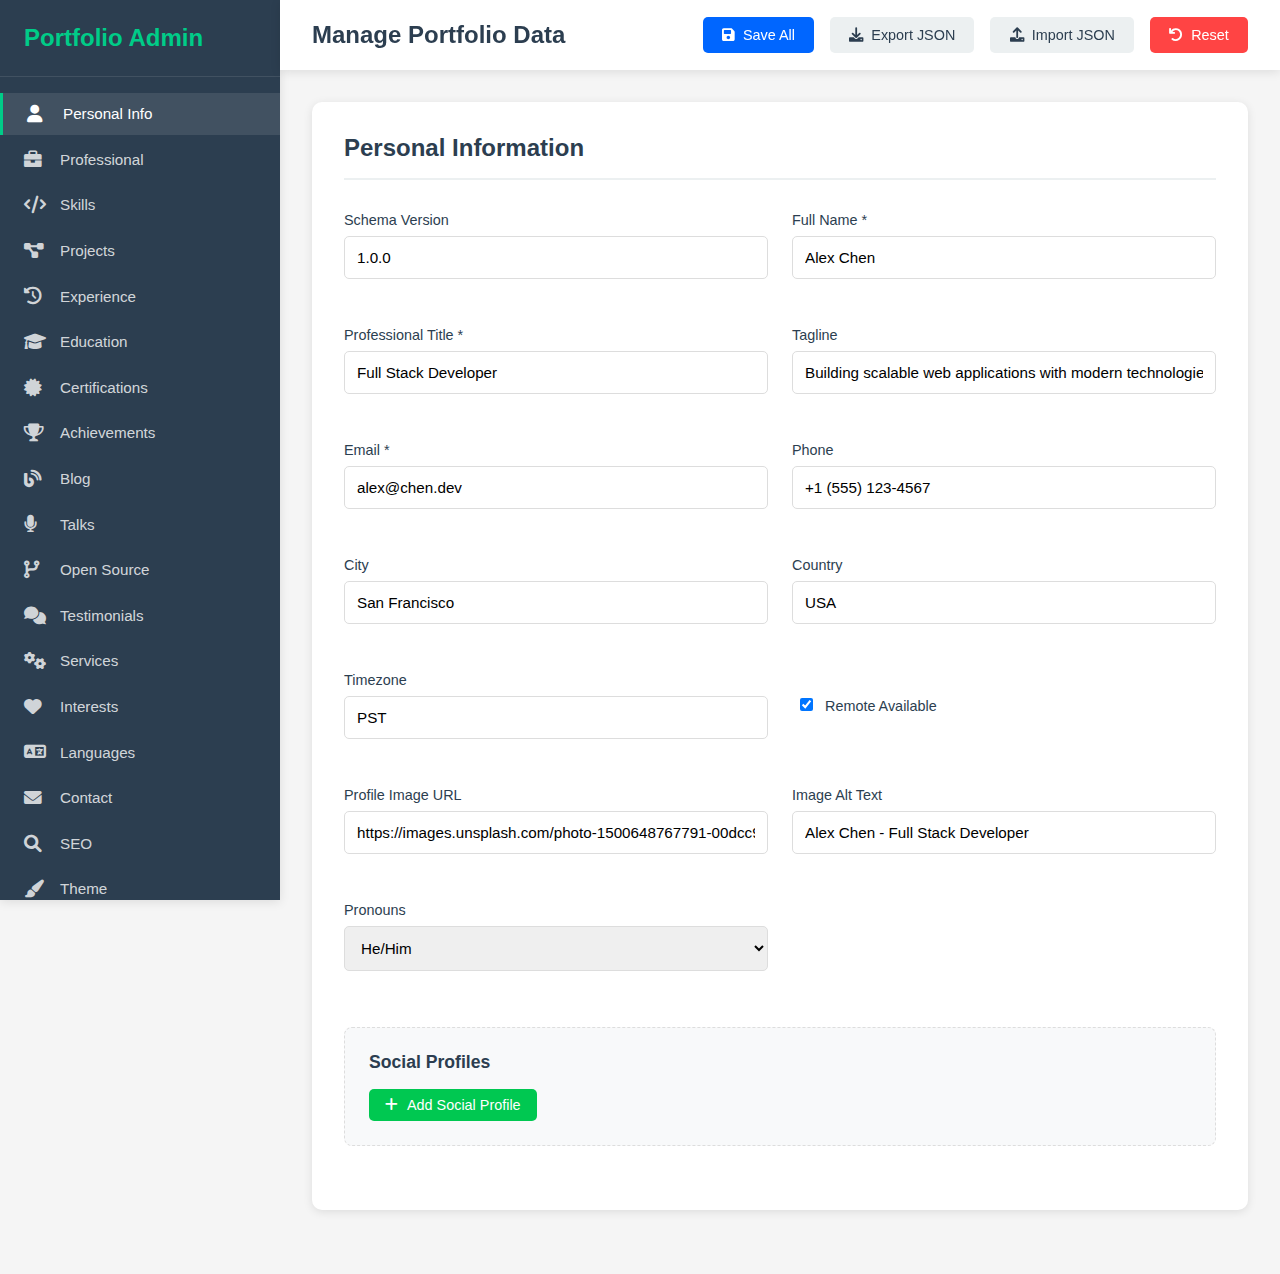
<file: admin.html>
<!DOCTYPE html>
<html lang="en">
<head>
    <meta charset="UTF-8">
    <meta name="viewport" content="width=device-width, initial-scale=1.0">
    <title>Portfolio Admin - Manage Your Data</title>
    <link rel="stylesheet" href="css/admin.css">
    <link rel="stylesheet" href="https://cdnjs.cloudflare.com/ajax/libs/font-awesome/6.0.0/css/all.min.css">
</head>
<body>
    <div class="admin-container">
        <!-- Sidebar -->
        <aside class="sidebar">
            <div class="sidebar-header">
                <h2>Portfolio Admin</h2>
            </div>
            <nav class="sidebar-nav">
                <ul>
                    <li><a href="#personal" class="nav-link active"><i class="fas fa-user"></i> Personal Info</a></li>
                    <li><a href="#professional" class="nav-link"><i class="fas fa-briefcase"></i> Professional</a></li>
                    <li><a href="#skills" class="nav-link"><i class="fas fa-code"></i> Skills</a></li>
                    <li><a href="#projects" class="nav-link"><i class="fas fa-project-diagram"></i> Projects</a></li>
                    <li><a href="#experience" class="nav-link"><i class="fas fa-history"></i> Experience</a></li>
                    <li><a href="#education" class="nav-link"><i class="fas fa-graduation-cap"></i> Education</a></li>
                    <li><a href="#certifications" class="nav-link"><i class="fas fa-certificate"></i> Certifications</a></li>
                    <li><a href="#achievements" class="nav-link"><i class="fas fa-trophy"></i> Achievements</a></li>
                    <li><a href="#blog" class="nav-link"><i class="fas fa-blog"></i> Blog</a></li>
                    <li><a href="#talks" class="nav-link"><i class="fas fa-microphone"></i> Talks</a></li>
                    <li><a href="#opensource" class="nav-link"><i class="fas fa-code-branch"></i> Open Source</a></li>
                    <li><a href="#testimonials" class="nav-link"><i class="fas fa-comments"></i> Testimonials</a></li>
                    <li><a href="#services" class="nav-link"><i class="fas fa-cogs"></i> Services</a></li>
                    <li><a href="#interests" class="nav-link"><i class="fas fa-heart"></i> Interests</a></li>
                    <li><a href="#languages" class="nav-link"><i class="fas fa-language"></i> Languages</a></li>
                    <li><a href="#contact" class="nav-link"><i class="fas fa-envelope"></i> Contact</a></li>
                    <li><a href="#seo" class="nav-link"><i class="fas fa-search"></i> SEO</a></li>
                    <li><a href="#theme" class="nav-link"><i class="fas fa-paint-brush"></i> Theme</a></li>
                    <li><a href="#analytics" class="nav-link"><i class="fas fa-chart-line"></i> Analytics</a></li>
                </ul>
            </nav>
        </aside>

        <!-- Main Content -->
        <main class="main-content">
            <div class="content-header">
                <h1>Manage Portfolio Data</h1>
                <div class="header-actions">
                    <button id="save-all" class="btn btn-primary"><i class="fas fa-save"></i> Save All</button>
                    <button id="export-json" class="btn btn-secondary"><i class="fas fa-download"></i> Export JSON</button>
                    <button id="import-json" class="btn btn-secondary"><i class="fas fa-upload"></i> Import JSON</button>
                    <button id="reset-form" class="btn btn-danger"><i class="fas fa-undo"></i> Reset</button>
                </div>
            </div>

            <div class="content-body">
                <form id="portfolio-form">
                    <!-- Personal Info Section -->
                    <section id="personal" class="form-section active">
                        <h2>Personal Information</h2>
                        <div class="form-grid">
                            <div class="form-group">
                                <label>Schema Version</label>
                                <input type="text" name="schemaVersion" value="1.0.0">
                            </div>
                            <div class="form-group">
                                <label>Full Name *</label>
                                <input type="text" name="personalInfo.name" required>
                            </div>
                            <div class="form-group">
                                <label>Professional Title *</label>
                                <input type="text" name="personalInfo.title" required>
                            </div>
                            <div class="form-group">
                                <label>Tagline</label>
                                <input type="text" name="personalInfo.tagline">
                            </div>
                            <div class="form-group">
                                <label>Email *</label>
                                <input type="email" name="personalInfo.email" required>
                            </div>
                            <div class="form-group">
                                <label>Phone</label>
                                <input type="tel" name="personalInfo.phone">
                            </div>
                            <div class="form-group">
                                <label>City</label>
                                <input type="text" name="personalInfo.location.city">
                            </div>
                            <div class="form-group">
                                <label>Country</label>
                                <input type="text" name="personalInfo.location.country">
                            </div>
                            <div class="form-group">
                                <label>Timezone</label>
                                <input type="text" name="personalInfo.location.timezone">
                            </div>
                            <div class="form-group checkbox">
                                <label>
                                    <input type="checkbox" name="personalInfo.location.remote" checked>
                                    Remote Available
                                </label>
                            </div>
                            <div class="form-group">
                                <label>Profile Image URL</label>
                                <input type="url" name="personalInfo.profileImage.url">
                            </div>
                            <div class="form-group">
                                <label>Image Alt Text</label>
                                <input type="text" name="personalInfo.profileImage.alt">
                            </div>
                            <div class="form-group">
                                <label>Pronouns</label>
                                <select name="personalInfo.pronouns">
                                    <option value="he/him">He/Him</option>
                                    <option value="she/her">She/Her</option>
                                    <option value="they/them">They/Them</option>
                                    <option value="other">Other</option>
                                </select>
                            </div>
                        </div>

                        <!-- Social Profiles (Dynamic) -->
                        <div class="array-field">
                            <h3>Social Profiles</h3>
                            <div id="social-profiles-container" class="array-items"></div>
                            <button type="button" class="btn-add-item" data-array="socialProfiles">
                                <i class="fas fa-plus"></i> Add Social Profile
                            </button>
                        </div>
                    </section>

                    <!-- Professional Summary -->
                    <section id="professional" class="form-section">
                        <h2>Professional Summary</h2>
                        <div class="form-grid">
                            <div class="form-group full-width">
                                <label>Brief Summary</label>
                                <textarea name="professionalSummary.summary" rows="3"></textarea>
                            </div>
                            <div class="form-group full-width">
                                <label>Detailed Bio</label>
                                <textarea name="professionalSummary.detailedBio" rows="5"></textarea>
                            </div>
                            <div class="form-group">
                                <label>Years of Experience</label>
                                <input type="number" name="professionalSummary.yearsOfExperience" min="0">
                            </div>
                            <div class="form-group checkbox">
                                <label>
                                    <input type="checkbox" name="professionalSummary.availableForHire">
                                    Available for Hire
                                </label>
                            </div>
                            
                            <!-- Open to Work -->
                            <div class="form-group full-width">
                                <h4>Open to Work</h4>
                                <div class="checkbox">
                                    <label>
                                        <input type="checkbox" name="professionalSummary.openToWork.status">
                                        Open to Opportunities
                                    </label>
                                </div>
                            </div>
                            
                            <!-- Resume -->
                            <div class="form-group">
                                <label>Resume URL</label>
                                <input type="url" name="professionalSummary.resume.url">
                            </div>
                            <div class="form-group">
                                <label>Resume Format</label>
                                <select name="professionalSummary.resume.format">
                                    <option value="PDF">PDF</option>
                                    <option value="DOC">DOC</option>
                                    <option value="DOCX">DOCX</option>
                                </select>
                            </div>
                        </div>
                    </section>

                    <!-- Technical Skills -->
                    <section id="skills" class="form-section">
                        <h2>Technical Skills</h2>
                        
                        <!-- Languages -->
                        <div class="array-field">
                            <h3>Programming Languages</h3>
                            <div id="languages-container" class="array-items"></div>
                            <button type="button" class="btn-add-item" data-array="languages">
                                <i class="fas fa-plus"></i> Add Language
                            </button>
                        </div>

                        <!-- Frameworks -->
                        <div class="array-field">
                            <h3>Frameworks</h3>
                            <div id="frameworks-container" class="array-items"></div>
                            <button type="button" class="btn-add-item" data-array="frameworks">
                                <i class="fas fa-plus"></i> Add Framework
                            </button>
                        </div>

                        <!-- Databases -->
                        <div class="array-field">
                            <h3>Databases</h3>
                            <div id="databases-container" class="array-items"></div>
                            <button type="button" class="btn-add-item" data-array="databases">
                                <i class="fas fa-plus"></i> Add Database
                            </button>
                        </div>

                        <!-- Dev Tools -->
                        <div class="array-field">
                            <h3>Development Tools</h3>
                            <div id="devTools-container" class="array-items"></div>
                            <button type="button" class="btn-add-item" data-array="devTools">
                                <i class="fas fa-plus"></i> Add Tool
                            </button>
                        </div>

                        <!-- Specialties -->
                        <div class="array-field">
                            <h3>Specialties</h3>
                            <div id="specialties-container" class="array-items"></div>
                            <button type="button" class="btn-add-item" data-array="specialties">
                                <i class="fas fa-plus"></i> Add Specialty
                            </button>
                        </div>
                    </section>

                    <!-- Projects -->
                    <section id="projects" class="form-section">
                        <h2>Projects</h2>
                        <div id="projects-container" class="complex-array"></div>
                        <button type="button" class="btn-add-item" data-array="projects">
                            <i class="fas fa-plus"></i> Add Project
                        </button>
                    </section>

                    <!-- Work Experience -->
                    <section id="experience" class="form-section">
                        <h2>Work Experience</h2>
                        <div id="workExperience-container" class="complex-array"></div>
                        <button type="button" class="btn-add-item" data-array="workExperience">
                            <i class="fas fa-plus"></i> Add Experience
                        </button>
                    </section>

                    <!-- Education -->
                    <section id="education" class="form-section">
                        <h2>Education</h2>
                        <div id="education-container" class="complex-array"></div>
                        <button type="button" class="btn-add-item" data-array="education">
                            <i class="fas fa-plus"></i> Add Education
                        </button>
                    </section>

                    <!-- Certifications -->
                    <section id="certifications" class="form-section">
                        <h2>Certifications</h2>
                        <div id="certifications-container" class="complex-array"></div>
                        <button type="button" class="btn-add-item" data-array="certifications">
                            <i class="fas fa-plus"></i> Add Certification
                        </button>
                    </section>

                    <!-- Achievements -->
                    <section id="achievements" class="form-section">
                        <h2>Achievements</h2>
                        <div id="achievements-container" class="complex-array"></div>
                        <button type="button" class="btn-add-item" data-array="achievements">
                            <i class="fas fa-plus"></i> Add Achievement
                        </button>
                    </section>

                    <!-- Blog -->
                    <section id="blog" class="form-section">
                        <h2>Blog</h2>
                        <div class="form-group">
                            <label>Blog Platform</label>
                            <input type="text" name="blog.platform">
                        </div>
                        <div id="blog-posts-container" class="complex-array"></div>
                        <button type="button" class="btn-add-item" data-array="blog.posts">
                            <i class="fas fa-plus"></i> Add Blog Post
                        </button>
                    </section>

                    <!-- Talks -->
                    <section id="talks" class="form-section">
                        <h2>Talks & Presentations</h2>
                        <div id="talks-container" class="complex-array"></div>
                        <button type="button" class="btn-add-item" data-array="talks">
                            <i class="fas fa-plus"></i> Add Talk
                        </button>
                    </section>

                    <!-- Open Source -->
                    <section id="opensource" class="form-section">
                        <h2>Open Source Contributions</h2>
                        <div id="openSource-container" class="complex-array"></div>
                        <button type="button" class="btn-add-item" data-array="openSource">
                            <i class="fas fa-plus"></i> Add Contribution
                        </button>
                    </section>

                    <!-- Testimonials -->
                    <section id="testimonials" class="form-section">
                        <h2>Testimonials</h2>
                        <div id="testimonials-container" class="complex-array"></div>
                        <button type="button" class="btn-add-item" data-array="testimonials">
                            <i class="fas fa-plus"></i> Add Testimonial
                        </button>
                    </section>

                    <!-- Services -->
                    <section id="services" class="form-section">
                        <h2>Services</h2>
                        <div id="services-container" class="complex-array"></div>
                        <button type="button" class="btn-add-item" data-array="services">
                            <i class="fas fa-plus"></i> Add Service
                        </button>
                    </section>

                    <!-- Interests -->
                    <section id="interests" class="form-section">
                        <h2>Interests & Hobbies</h2>
                        <div id="interests-container" class="array-items"></div>
                        <button type="button" class="btn-add-item" data-array="interests">
                            <i class="fas fa-plus"></i> Add Interest
                        </button>
                    </section>

                    <!-- Languages -->
                    <section id="languages" class="form-section">
                        <h2>Languages</h2>
                        <div id="languages-natural-container" class="array-items"></div>
                        <button type="button" class="btn-add-item" data-array="languages">
                            <i class="fas fa-plus"></i> Add Language
                        </button>
                    </section>

                    <!-- Contact Settings -->
                    <section id="contact" class="form-section">
                        <h2>Contact Settings</h2>
                        <div class="form-grid">
                            <div class="form-group">
                                <label>Contact Email</label>
                                <input type="email" name="contact.email">
                            </div>
                            <div class="form-group checkbox">
                                <label>
                                    <input type="checkbox" name="contact.contactForm.enabled" checked>
                                    Enable Contact Form
                                </label>
                            </div>
                            <div class="form-group">
                                <label>reCAPTCHA</label>
                                <input type="checkbox" name="contact.contactForm.recaptcha">
                            </div>
                            <div class="form-group">
                                <label>Calendly URL</label>
                                <input type="url" name="contact.calendly">
                            </div>
                        </div>
                    </section>

                    <!-- SEO -->
                    <section id="seo" class="form-section">
                        <h2>SEO Settings</h2>
                        <div class="form-grid">
                            <div class="form-group full-width">
                                <label>SEO Title</label>
                                <input type="text" name="seo.title">
                            </div>
                            <div class="form-group full-width">
                                <label>Meta Description</label>
                                <textarea name="seo.description" rows="3"></textarea>
                            </div>
                            <div class="form-group">
                                <label>Author</label>
                                <input type="text" name="seo.author">
                            </div>
                            <div class="form-group">
                                <label>OG Image URL</label>
                                <input type="url" name="seo.ogImage">
                            </div>
                            <div class="form-group">
                                <label>Favicon URL</label>
                                <input type="url" name="seo.favicon">
                            </div>
                            <div class="form-group">
                                <label>Twitter Handle</label>
                                <input type="text" name="seo.twitterHandle">
                            </div>
                            <div class="form-group">
                                <label>Keywords</label>
                                <input type="text" name="seo.keywords" placeholder="Comma-separated">
                            </div>
                        </div>
                    </section>

                    <!-- Theme -->
                    <section id="theme" class="form-section">
                        <h2>Theme Settings</h2>
                        <div class="form-grid">
                            <div class="form-group">
                                <label>Primary Color</label>
                                <input type="color" name="theme.primaryColor" value="#0066ff">
                            </div>
                            <div class="form-group">
                                <label>Secondary Color</label>
                                <input type="color" name="theme.secondaryColor" value="#00cc88">
                            </div>
                            <div class="form-group checkbox">
                                <label>
                                    <input type="checkbox" name="theme.darkMode" checked>
                                    Enable Dark Mode
                                </label>
                            </div>
                            <div class="form-group">
                                <label>Font Family</label>
                                <input type="text" name="theme.fontFamily" value="Inter, sans-serif">
                            </div>
                            <div class="form-group">
                                <label>Layout</label>
                                <select name="theme.layout">
                                    <option value="modern">Modern</option>
                                    <option value="classic">Classic</option>
                                    <option value="minimal">Minimal</option>
                                    <option value="creative">Creative</option>
                                </select>
                            </div>
                        </div>
                    </section>

                    <!-- Analytics -->
                    <section id="analytics" class="form-section">
                        <h2>Analytics</h2>
                        <div class="form-grid">
                            <div class="form-group">
                                <label>Google Analytics ID</label>
                                <input type="text" name="analytics.googleAnalytics">
                            </div>
                            <div class="form-group">
                                <label>Plausible</label>
                                <input type="text" name="analytics.plausible">
                            </div>
                            <div class="form-group">
                                <label>Hotjar</label>
                                <input type="text" name="analytics.hotjar">
                            </div>
                        </div>
                    </section>
                </form>
            </div>
        </main>
    </div>

    <!-- Import JSON Modal -->
    <div id="import-modal" class="modal">
        <div class="modal-content">
            <h3>Import JSON Data</h3>
            <textarea id="import-json-data" rows="10" placeholder="Paste your JSON here..."></textarea>
            <div class="modal-actions">
                <button id="confirm-import" class="btn btn-primary">Import</button>
                <button id="close-modal" class="btn btn-secondary">Cancel</button>
            </div>
        </div>
    </div>

    <script src="js/admin.js"></script>
</body>
</html>
</file>
<file: css/admin.css>
:root {
    --primary-color: #0066ff;
    --secondary-color: #00cc88;
    --danger-color: #ff4444;
    --warning-color: #ffbb33;
    --success-color: #00C851;
    --dark-color: #2c3e50;
    --light-color: #ecf0f1;
    --sidebar-width: 280px;
    --header-height: 70px;
    --shadow: 0 2px 10px rgba(0,0,0,0.1);
    --transition: all 0.3s ease;
}

* {
    margin: 0;
    padding: 0;
    box-sizing: border-box;
}

body {
    font-family: 'Inter', -apple-system, BlinkMacSystemFont, 'Segoe UI', Roboto, sans-serif;
    background-color: #f5f5f5;
}

.admin-container {
    display: flex;
    min-height: 100vh;
}

/* Sidebar */
.sidebar {
    width: var(--sidebar-width);
    background-color: var(--dark-color);
    color: white;
    position: fixed;
    height: 100vh;
    overflow-y: auto;
    box-shadow: var(--shadow);
}

.sidebar-header {
    padding: 1.5rem;
    border-bottom: 1px solid rgba(255,255,255,0.1);
}

.sidebar-header h2 {
    font-size: 1.5rem;
    font-weight: 600;
    color: var(--secondary-color);
}

.sidebar-nav {
    padding: 1rem 0;
}

.sidebar-nav ul {
    list-style: none;
}

.sidebar-nav li {
    margin-bottom: 0.25rem;
}

.nav-link {
    display: flex;
    align-items: center;
    padding: 0.75rem 1.5rem;
    color: rgba(255,255,255,0.8);
    text-decoration: none;
    transition: var(--transition);
    font-size: 0.95rem;
}

.nav-link i {
    width: 24px;
    margin-right: 0.75rem;
    font-size: 1.1rem;
}

.nav-link:hover,
.nav-link.active {
    background-color: rgba(255,255,255,0.1);
    color: white;
    border-left: 3px solid var(--secondary-color);
}

/* Main Content */
.main-content {
    flex: 1;
    margin-left: var(--sidebar-width);
    background-color: #f5f5f5;
    min-height: 100vh;
}

.content-header {
    height: var(--header-height);
    background-color: white;
    padding: 0 2rem;
    display: flex;
    align-items: center;
    justify-content: space-between;
    box-shadow: var(--shadow);
    position: sticky;
    top: 0;
    z-index: 100;
}

.content-header h1 {
    font-size: 1.5rem;
    color: var(--dark-color);
}

.header-actions {
    display: flex;
    gap: 1rem;
}

.btn {
    padding: 0.6rem 1.2rem;
    border: none;
    border-radius: 5px;
    cursor: pointer;
    font-size: 0.9rem;
    font-weight: 500;
    display: inline-flex;
    align-items: center;
    gap: 0.5rem;
    transition: var(--transition);
}

.btn-primary {
    background-color: var(--primary-color);
    color: white;
}

.btn-primary:hover {
    background-color: #0052cc;
}

.btn-secondary {
    background-color: var(--light-color);
    color: var(--dark-color);
}

.btn-secondary:hover {
    background-color: #bdc3c7;
}

.btn-danger {
    background-color: var(--danger-color);
    color: white;
}

.btn-danger:hover {
    background-color: #cc0000;
}

.content-body {
    padding: 2rem;
}

/* Form Sections */
.form-section {
    display: none;
    background-color: white;
    border-radius: 10px;
    padding: 2rem;
    margin-bottom: 2rem;
    box-shadow: var(--shadow);
}

.form-section.active {
    display: block;
}

.form-section h2 {
    margin-bottom: 2rem;
    padding-bottom: 1rem;
    border-bottom: 2px solid var(--light-color);
    color: var(--dark-color);
    font-size: 1.5rem;
}

.form-section h3 {
    margin: 1.5rem 0 1rem;
    color: var(--dark-color);
    font-size: 1.2rem;
}

.form-grid {
    display: grid;
    grid-template-columns: repeat(auto-fill, minmax(300px, 1fr));
    gap: 1.5rem;
}

.form-group {
    margin-bottom: 1.5rem;
}

.form-group.full-width {
    grid-column: 1 / -1;
}

.form-group label {
    display: block;
    margin-bottom: 0.5rem;
    font-weight: 500;
    color: var(--dark-color);
    font-size: 0.9rem;
}

.form-group input[type="text"],
.form-group input[type="email"],
.form-group input[type="tel"],
.form-group input[type="url"],
.form-group input[type="number"],
.form-group input[type="color"],
.form-group select,
.form-group textarea {
    width: 100%;
    padding: 0.75rem;
    border: 1px solid #ddd;
    border-radius: 5px;
    font-size: 0.95rem;
    font-family: inherit;
    transition: var(--transition);
}

.form-group input:focus,
.form-group select:focus,
.form-group textarea:focus {
    outline: none;
    border-color: var(--primary-color);
    box-shadow: 0 0 0 3px rgba(0,102,255,0.1);
}

.form-group.checkbox {
    display: flex;
    align-items: center;
}

.form-group.checkbox label {
    margin-bottom: 0;
    margin-left: 0.5rem;
    cursor: pointer;
}

.form-group.checkbox input[type="checkbox"] {
    width: auto;
    margin-right: 0.5rem;
}

/* Array Fields */
.array-field {
    margin: 2rem 0;
    padding: 1.5rem;
    background-color: #f8f9fa;
    border-radius: 8px;
    border: 1px dashed #ddd;
}

.array-field h3 {
    margin-top: 0;
    color: var(--dark-color);
    font-size: 1.1rem;
}

.array-items {
    margin-bottom: 1rem;
}

.array-item {
    display: grid;
    grid-template-columns: 1fr auto;
    gap: 1rem;
    align-items: center;
    padding: 1rem;
    background-color: white;
    border-radius: 5px;
    margin-bottom: 0.5rem;
    border: 1px solid #eee;
}

.array-item .item-fields {
    display: grid;
    grid-template-columns: repeat(auto-fill, minmax(200px, 1fr));
    gap: 1rem;
}

.array-item .item-actions {
    display: flex;
    gap: 0.5rem;
}

.btn-remove {
    background: none;
    border: none;
    color: var(--danger-color);
    cursor: pointer;
    font-size: 1.2rem;
    padding: 0.25rem 0.5rem;
    border-radius: 3px;
    transition: var(--transition);
}

.btn-remove:hover {
    background-color: var(--danger-color);
    color: white;
}

.btn-add-item {
    padding: 0.5rem 1rem;
    background-color: var(--success-color);
    color: white;
    border: none;
    border-radius: 5px;
    cursor: pointer;
    font-size: 0.9rem;
    display: inline-flex;
    align-items: center;
    gap: 0.5rem;
    transition: var(--transition);
}

.btn-add-item:hover {
    background-color: #007e3a;
}

/* Complex Array (for nested objects like projects) */
.complex-array {
    margin: 2rem 0;
}

.complex-item {
    background-color: white;
    border: 1px solid #ddd;
    border-radius: 8px;
    margin-bottom: 1.5rem;
    overflow: hidden;
}

.complex-item-header {
    background-color: #f8f9fa;
    padding: 1rem;
    display: flex;
    justify-content: space-between;
    align-items: center;
    border-bottom: 1px solid #ddd;
    cursor: pointer;
}

.complex-item-header h4 {
    margin: 0;
    font-size: 1rem;
    color: var(--dark-color);
}

.complex-item-header .toggle-icon {
    transition: var(--transition);
}

.complex-item-header.collapsed .toggle-icon {
    transform: rotate(-90deg);
}

.complex-item-content {
    padding: 1.5rem;
    display: block;
}

.complex-item-content.collapsed {
    display: none;
}

.complex-item-content .form-grid {
    margin-bottom: 1rem;
}

/* Modal */
.modal {
    display: none;
    position: fixed;
    top: 0;
    left: 0;
    width: 100%;
    height: 100%;
    background-color: rgba(0,0,0,0.5);
    z-index: 1000;
    align-items: center;
    justify-content: center;
}

.modal.active {
    display: flex;
}

.modal-content {
    background-color: white;
    padding: 2rem;
    border-radius: 10px;
    width: 90%;
    max-width: 600px;
    max-height: 80vh;
    overflow-y: auto;
}

.modal-content h3 {
    margin-bottom: 1rem;
    color: var(--dark-color);
}

.modal-content textarea {
    width: 100%;
    padding: 1rem;
    border: 1px solid #ddd;
    border-radius: 5px;
    font-family: monospace;
    margin-bottom: 1.5rem;
    resize: vertical;
}

.modal-actions {
    display: flex;
    gap: 1rem;
    justify-content: flex-end;
}

/* Loading State */
.loading {
    position: relative;
    pointer-events: none;
    opacity: 0.7;
}

.loading:after {
    content: '';
    position: absolute;
    top: 50%;
    left: 50%;
    width: 30px;
    height: 30px;
    margin: -15px 0 0 -15px;
    border: 3px solid #f3f3f3;
    border-top: 3px solid var(--primary-color);
    border-radius: 50%;
    animation: spin 1s linear infinite;
}

@keyframes spin {
    0% { transform: rotate(0deg); }
    100% { transform: rotate(360deg); }
}

/* Notifications */
.notification {
    position: fixed;
    top: 20px;
    right: 20px;
    padding: 1rem 1.5rem;
    background-color: white;
    border-radius: 5px;
    box-shadow: 0 3px 10px rgba(0,0,0,0.2);
    z-index: 2000;
    animation: slideIn 0.3s ease;
}

.notification.success {
    border-left: 4px solid var(--success-color);
}

.notification.error {
    border-left: 4px solid var(--danger-color);
}

.notification.warning {
    border-left: 4px solid var(--warning-color);
}

@keyframes slideIn {
    from {
        transform: translateX(100%);
        opacity: 0;
    }
    to {
        transform: translateX(0);
        opacity: 1;
    }
}

/* Responsive */
@media (max-width: 768px) {
    .sidebar {
        width: 70px;
        overflow: visible;
    }
    
    .sidebar-header h2,
    .nav-link span {
        display: none;
    }
    
    .nav-link i {
        margin-right: 0;
        font-size: 1.3rem;
    }
    
    .main-content {
        margin-left: 70px;
    }
    
    .form-grid {
        grid-template-columns: 1fr;
    }
    
    .header-actions {
        flex-wrap: wrap;
    }
}

/* Custom Scrollbar */
::-webkit-scrollbar {
    width: 8px;
    height: 8px;
}

::-webkit-scrollbar-track {
    background: #f1f1f1;
}

::-webkit-scrollbar-thumb {
    background: #888;
    border-radius: 4px;
}

::-webkit-scrollbar-thumb:hover {
    background: #555;
}
</file>
